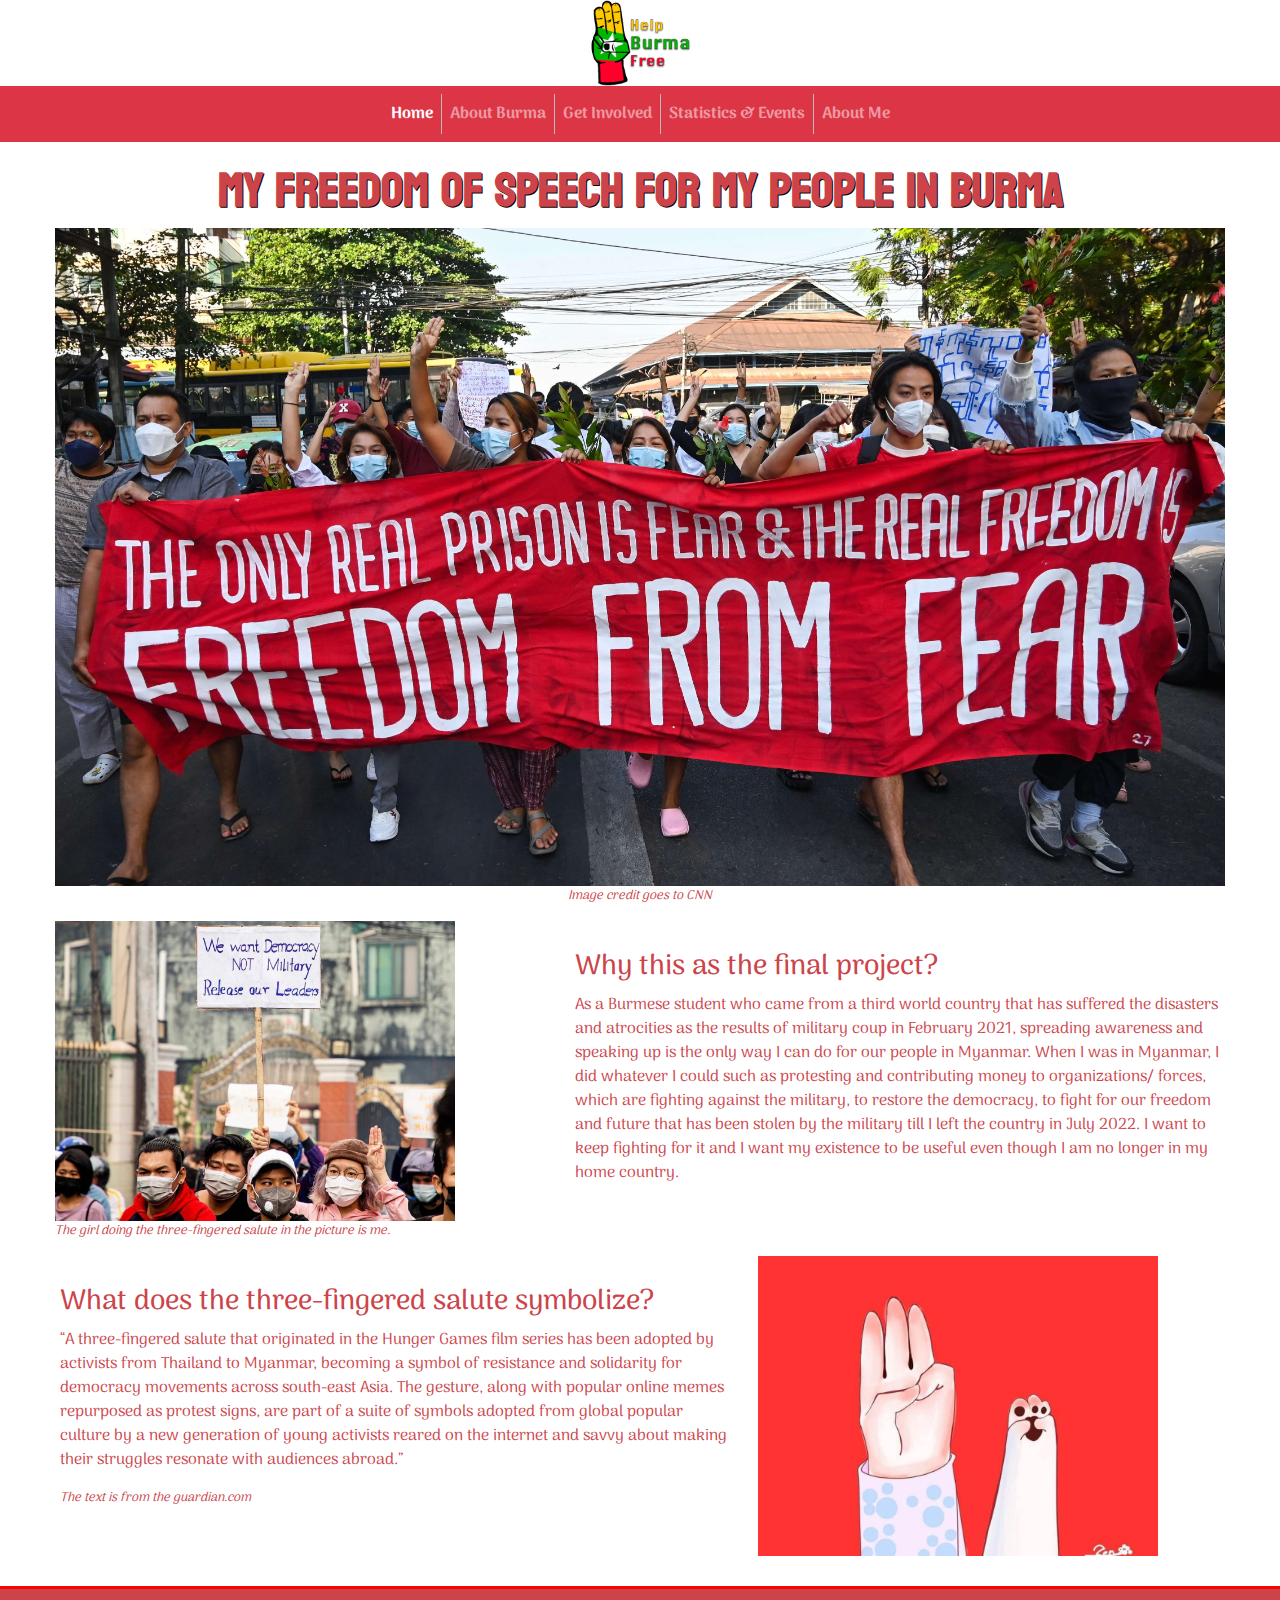
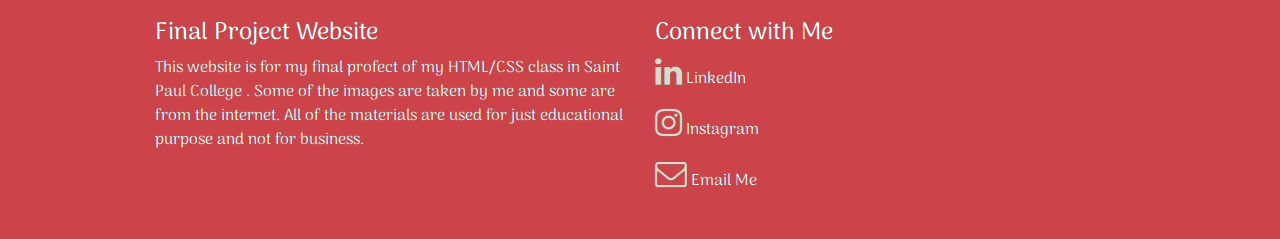
<file: index.html>
<!DOCTYPE html>
<html lang="eng">
<head>
    <meta charset="utf-8">
    <title>Yu's Final Project</title>
    <meta name="viewport" content="width=device-width, initial-scale=1">
    <meta name="description" content="This is the websites of my final Project">

    <link rel="stylesheet" href="https://cdnjs.cloudflare.com/ajax/libs/font-awesome/4.7.0/css/font-awesome.min.css">
    
    <!-- Bootstrap Stylesheet-->
    <link rel="stylesheet" href="https://cdn.jsdelivr.net/npm/bootstrap@4.6.1/dist/css/bootstrap.min.css">
    <link rel="stylesheet" href="style.css">
  </head>
  
  <body>
    <header>

      <img src="images/logo.png" alt="logo" height="100" width="100" class="img-fluid logo">
    </header>

    <nav class="navbar navbar-expand-sm navbar-dark bg-danger">
    <button class="navbar-toggler" type="button" data-toggle="collapse" data-target="#navbarSupportedContent" aria-controls="navbarSupportedContent" aria-expanded="false" aria-label="Toggle navigation">
        <span class="navbar-toggler-icon"></span>
    </button>

  <div class="collapse navbar-collapse" id="navbarSupportedContent">
        <ul class="navbar-nav mr-auto">
            <li class="nav-item active"><a class="nav-link" href="index.html">Home</a></li>
            <li class="nav-item"><a class="nav-link" href="aboutburma.html">About Burma</a></li>
            <li class="nav-item"><a class="nav-link" href="getinvolved.html">Get Involved</a></li>
            <li class="nav-item"><a class="nav-link" href="statisticsandevents.html">Statistics & Events</a></li> 
            <li class="nav-item"><a class="nav-link" href="aboutme.html">About Me</a></li>     
        </ul>
    
    </div>
</nav>


  <main>
    <h1>My freedom of speech for my people in Burma</h1>
    <div class="container-fluid">
        <div class="row">
          <div class="col-sm-12">
            <img src="images/heroimage1.jpeg" height="300" width="1200" class="img-fluid" alt="frog portrait">
            <i><small><center><p>Image credit goes to CNN</p><center></small></i>
          </div>
        </div>

        <div class="row">
          <div class="col-sm-5">
             <img src="images/me.jpeg" height="400" width="400" class="img-fluid" alt="picture of yu">
             <small><p><i>The girl doing the three-fingered salute in the picture is me.</i></p></small>
          </div>
          <div class="col-sm-7">
            <blockquote>

              <h3>Why this as the final project?</h3>
              <p>As a Burmese student who came from a third world country that has suffered the disasters and atrocities as the results of military coup in February 2021, spreading awareness and speaking up is the only way I can do for our people in Myanmar. When I was in Myanmar, I did whatever I could such as protesting and contributing money to organizations/ forces, which are fighting against the military, to restore the democracy, to fight for our freedom and future that has been stolen by the military till I left the country in July 2022. I want to keep fighting for it and I want my existence to be useful even though I am no longer in my home country.   </p>
            </blockquote>
          </div>
        <div class="row">
          <div class="col-sm-7">
            <blockquote>
              <h3>What does the three-fingered salute symbolize?</h3>
              <p>“A three-fingered salute that originated in the Hunger Games film series has been adopted by activists from Thailand to Myanmar, becoming a symbol of resistance and solidarity for democracy movements across south-east Asia. The gesture, along with popular online memes repurposed as protest signs, are part of a suite of symbols adopted from global popular culture by a new generation of young activists reared on the internet and savvy about making their struggles resonate with audiences abroad.”  </p>
              <small><p><i>The text is from the guardian.com</i></p></small>
            </blockquote>
          </div>
          <div class="col-sm-5">
             <img src="images/3fingers.jpeg" height="400" width="400" class="img-fluid" alt="frog portrait">
          </div>

        </div>

      
      </div>
  </main>

  <footer>
    <div class="row footer1000">
      <div class="col-sm-6">
        <h4>Final Project Website</h4>
        <p>This website is for my final profect of my HTML/CSS class in <a href="http://https://www.saintpaul.edu/">Saint Paul College</a> . Some of the images are taken by me and some are from the internet. All of the materials are used for just educational purpose and not for business. </p>
      </div>
      <div class="col-sm-6">
        <h4>Connect with Me</h4>
        <a href="https://www.linkedin.com/in/yunandaraung97/" target="_blank">
          <p>
            <i class="fa fa-linkedin" aria-hidden="true"></i>
            LinkedIn
          </p>
        </a>
        <a href="https://www.instagram.com/yu_nandar_aung97/" target="_blank">
          <p>
            <i class="fa fa-instagram" aria-hidden="true"></i>
            Instagram
          </p>
        </a>
        <a href="mailto:yunandaraung.tara@gmail.com" target="_blank">
          <p>
            <i class="fa fa-envelope-o" aria-hidden="true"></i>
            Email Me
          </p>
        </a>   
      </div>
      <div class="col-sm-6"> </div>    
    </div>

  </footer>
<!--jQuery, Popper, and Bootstrap Javascript files-->
<script src="https://cdn.jsdelivr.net/npm/jquery@3.6.0/dist/jquery.slim.min.js"></script>
<script src="https://cdn.jsdelivr.net/npm/popper.js@1.16.1/dist/umd/popper.min.js"></script>
<script src="https://cdn.jsdelivr.net/npm/bootstrap@4.6.1/dist/js/bootstrap.bundle.min.js"></script>
 </body>
 </html>
</file>
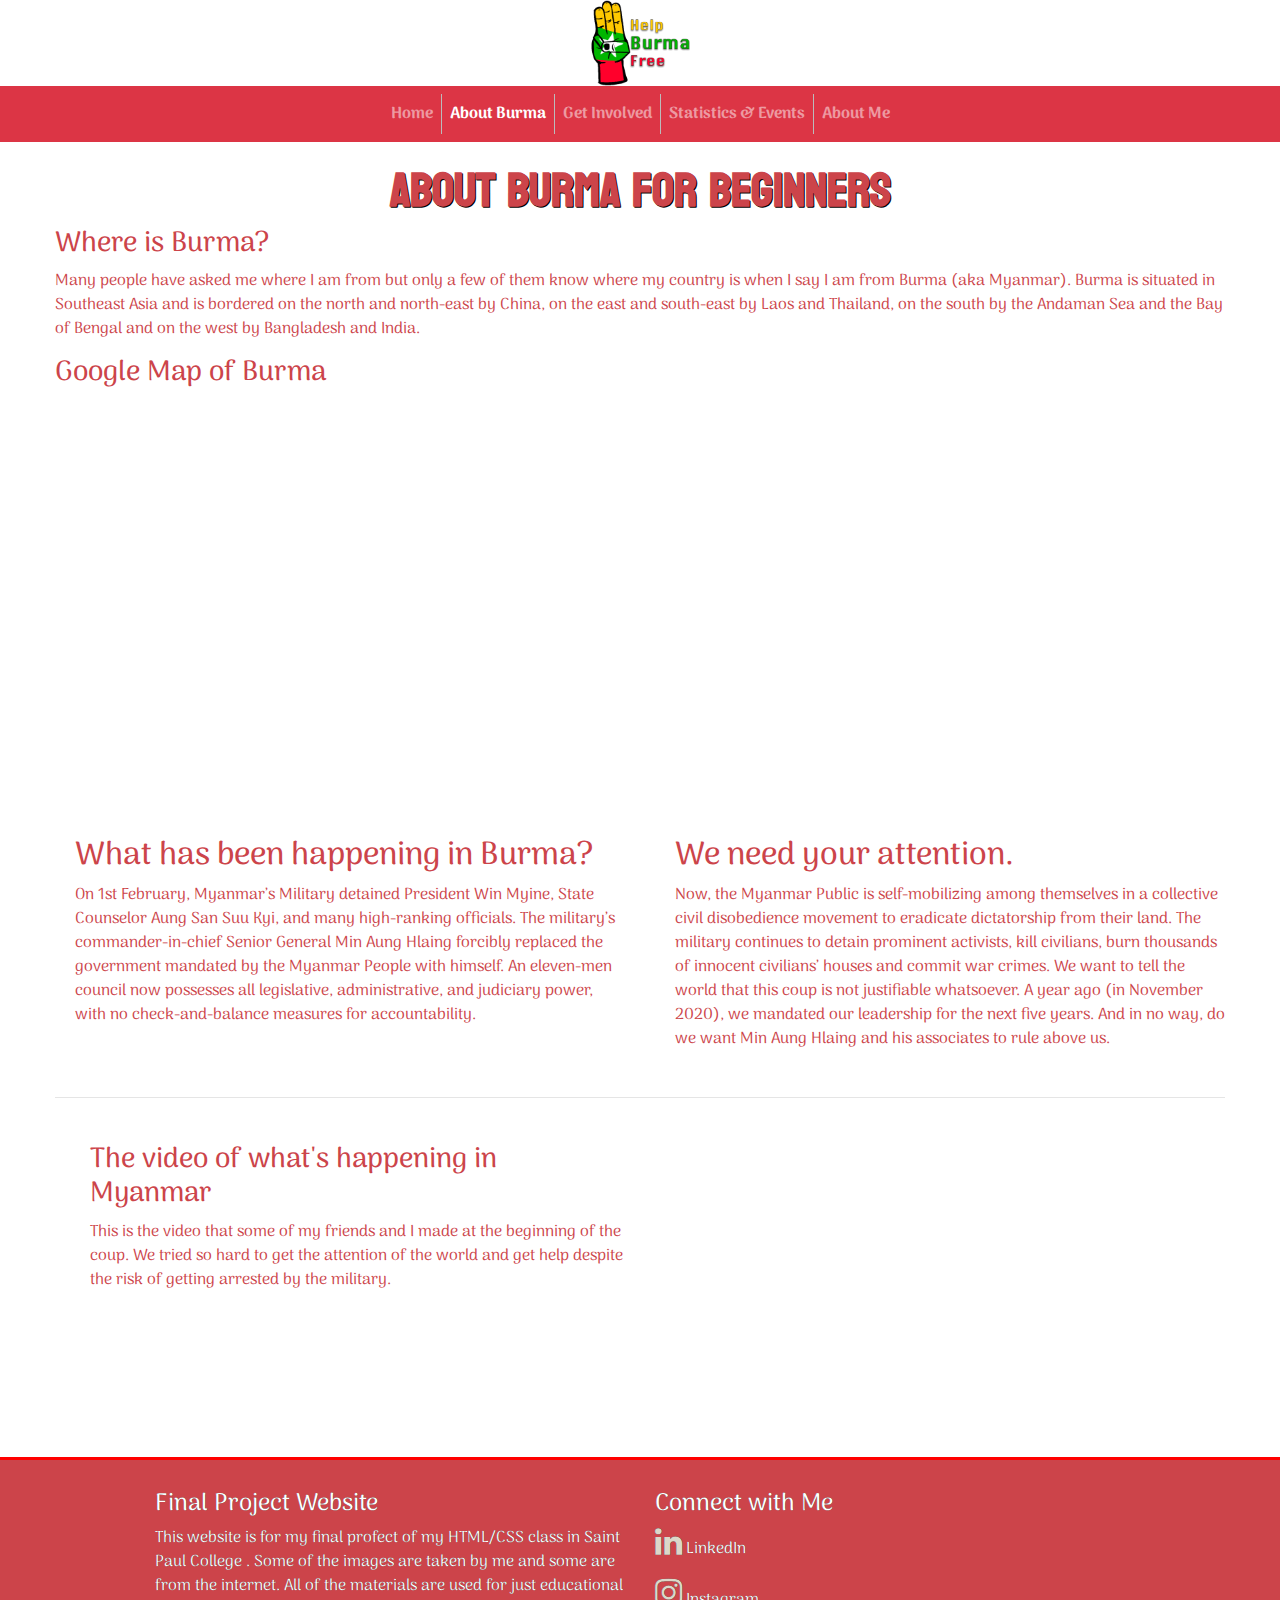
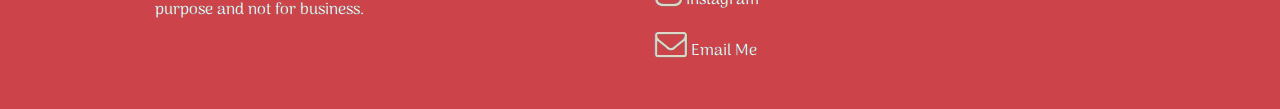
<file: aboutburma.html>
<!DOCTYPE html>
<html lang="eng">
<head>
    <meta charset="utf-8">
    <title>Yu's Final Project</title>
    <meta name="viewport" content="width=device-width, initial-scale=1">
    <meta name="description" content="This page is about Burma for people who knows nothing about Burma">

    <link rel="stylesheet" href="https://cdnjs.cloudflare.com/ajax/libs/font-awesome/4.7.0/css/font-awesome.min.css">
    
    <!-- Bootstrap Stylesheet-->
    <link rel="stylesheet" href="https://cdn.jsdelivr.net/npm/bootstrap@4.6.1/dist/css/bootstrap.min.css">
    <link rel="stylesheet" href="style.css">
  </head>
  
  <body>
    <header>
      <img src="images/logo.png" alt="logo" height="100" width="100" class="img-fluid logo">
    </header>

    <nav class="navbar navbar-expand-sm navbar-dark bg-danger">
    <button class="navbar-toggler" type="button" data-toggle="collapse" data-target="#navbarSupportedContent" aria-controls="navbarSupportedContent" aria-expanded="false" aria-label="Toggle navigation">
        <span class="navbar-toggler-icon"></span>
    </button>

  <div class="collapse navbar-collapse" id="navbarSupportedContent">
        <ul class="navbar-nav mr-auto">
            <li class="nav-item"><a class="nav-link" href="index.html">Home</a></li>
            <li class="nav-item active"><a class="nav-link" href="aboutburma.html">About Burma</a></li>
            <li class="nav-item"><a class="nav-link" href="getinvolved.html">Get Involved</a></li>
            <li class="nav-item"><a class="nav-link" href="statisticsandevents.html">Statistics & Events</a></li>    
            <li class="nav-item"><a class="nav-link" href="aboutme.html">About Me</a></li>     
        </ul>  
    </div>
</nav>

  <main>
    <h1>About Burma for beginners</h1>
      <div class="container-fluid">
        <div class="row">
          <div class="col-sm-12">
            <h3>Where is Burma?</h3>
            <p>Many people have asked me where I am from but only a few of them know where my country is when I say I am from Burma (aka Myanmar). Burma is situated in Southeast Asia and is bordered on the north and north-east by China, on the east and south-east by Laos and Thailand, on the south by the Andaman Sea and the Bay of Bengal and on the west by Bangladesh and India. 
            <h3>Google Map of Burma</h3> 
            <iframe src="https://www.google.com/maps/embed?pb=!1m18!1m12!1m3!1d15472190.168630594!2d87.63726424187435!3d18.78075720276777!2m3!1f0!2f0!3f0!3m2!1i1024!2i768!4f13.1!3m3!1m2!1s0x305652a7714e2907%3A0xba7b0ee41c622b11!2sMyanmar%20(Burma)!5e0!3m2!1sen!2sus!4v1670472849385!5m2!1sen!2sus" width="100%" height="400" style="border:0;" allowfullscreen="" loading="lazy" referrerpolicy="no-referrer-when-downgrade"></iframe>
          </div>
        </div>
        
        <div class="row">
          <div class="col-sm-6">
            <blockquote>
             <h2>What has been happening in Burma? </h2>
             <p>On 1st February, Myanmar’s Military detained President Win Myine, State Counselor Aung San Suu Kyi, and many high-ranking officials. The military’s commander-in-chief Senior General Min Aung Hlaing forcibly replaced the government mandated by the Myanmar People with himself. An eleven-men council now possesses all legislative, administrative, and judiciary power, with no check-and-balance measures for accountability. </p>
            </blockquote>
          </div>
          <div class="col-sm-6">
            <blockquote>
              <h2>We need your attention. </h2>
              <p>Now, the Myanmar Public is self-mobilizing among themselves in a collective civil disobedience movement to eradicate dictatorship from their land. The military continues to detain prominent activists, kill civilians, burn thousands of innocent civilians’ houses and commit war crimes. We want to tell the world that this coup is not justifiable whatsoever. A year ago (in November 2020), we mandated our leadership for the next five years. And in no way, do we want Min Aung Hlaing and his associates to rule above us. </p>
            </blockquote>
          </div>
      </div>
      <hr>

      <div class="container-fluid">
        <div class="row">
          <div class="col-sm-6">
            <blockquote>
              <h3>The video of what's happening in Myanmar </h3>
              <p>This is the video that some of my friends and I made at the beginning of the coup. We tried so hard to get the attention of the world and get help despite the risk of getting arrested by the military.</p>
            </blockquote>
          </div>
            <div class="col-sm-6">
            <div class="embed-responsive embed-responsive-16by9"> 
            <iframe class="embed-responsive-item" src=" https://www.youtube.com/embed/lJR1H7hL8mI "></iframe> 
            </div> 
          </div>            
        </div>
      </div>
  </main>

  <footer>
    <div class="row footer1000">
      <div class="col-sm-6">
        <h4>Final Project Website</h4>
        <p>This website is for my final profect of my HTML/CSS class in <a href="http://https://www.saintpaul.edu/">Saint Paul College</a> . Some of the images are taken by me and some are from the internet. All of the materials are used for just educational purpose and not for business. </p>
      </div>
      <div class="col-sm-6">
        <h4>Connect with Me</h4>
        <a href="https://www.linkedin.com/in/yunandaraung97/" target="_blank">
          <p>
            <i class="fa fa-linkedin" aria-hidden="true"></i>
            LinkedIn
          </p>
        </a>
        <a href="https://www.instagram.com/yu_nandar_aung97/" target="_blank">
          <p>
            <i class="fa fa-instagram" aria-hidden="true"></i>
            Instagram
          </p>
        </a>
        <a href="mailto:yunandaraung.tara@gmail.com" target="_blank">
          <p>
            <i class="fa fa-envelope-o" aria-hidden="true"></i>
            Email Me
          </p>
        </a>   
      </div>
      <div class="col-sm-6"> </div>    
    </div>

  </footer>
<!--jQuery, Popper, and Bootstrap Javascript files-->
<script src="https://cdn.jsdelivr.net/npm/jquery@3.6.0/dist/jquery.slim.min.js"></script>
<script src="https://cdn.jsdelivr.net/npm/popper.js@1.16.1/dist/umd/popper.min.js"></script>
<script src="https://cdn.jsdelivr.net/npm/bootstrap@4.6.1/dist/js/bootstrap.bundle.min.js"></script>
</body>
</html>
</file>
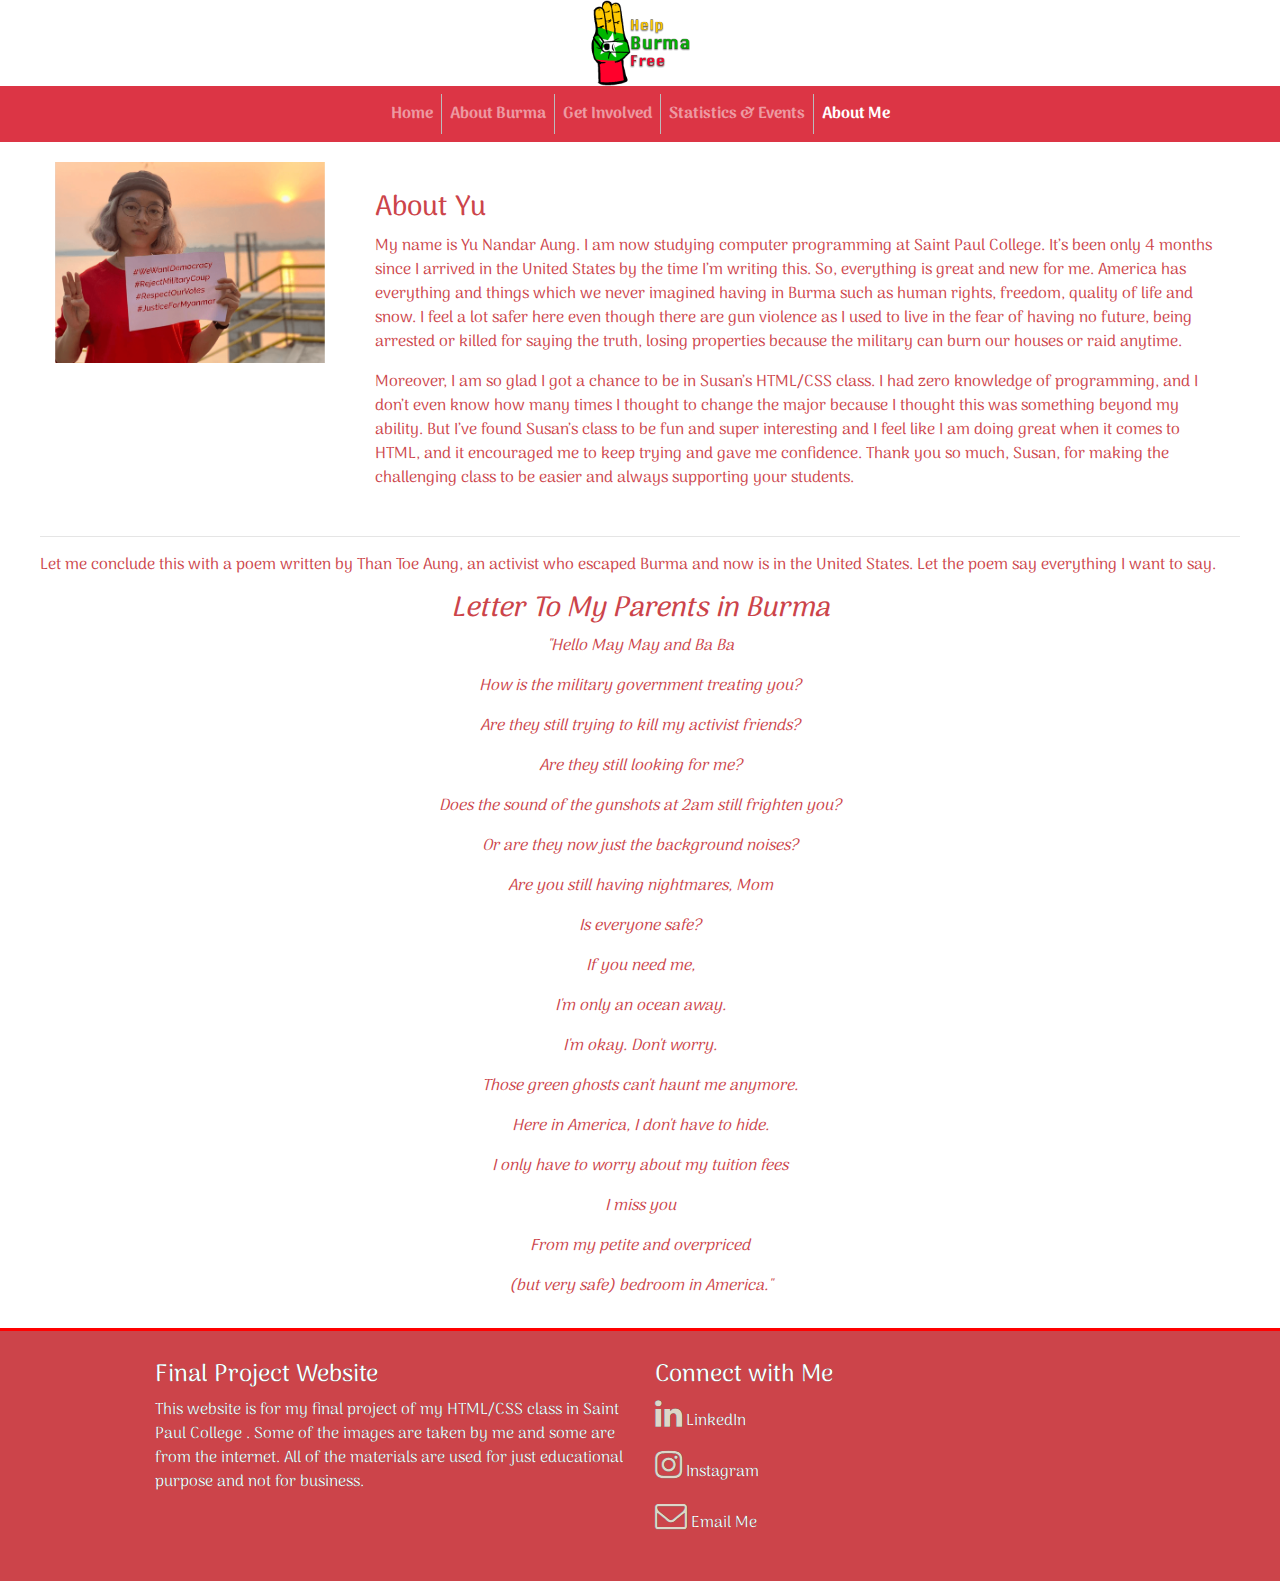
<file: aboutme.html>
<!DOCTYPE html>
<html lang="eng">
<head>
    <meta charset="utf-8">
    <title>Yu's Final Project</title>
    <meta name="viewport" content="width=device-width, initial-scale=1">
    <meta name="description" content="This is the websites of my final Project">

    <link rel="stylesheet" href="https://cdnjs.cloudflare.com/ajax/libs/font-awesome/4.7.0/css/font-awesome.min.css">
    
    <!-- Bootstrap Stylesheet-->
    <link rel="stylesheet" href="https://cdn.jsdelivr.net/npm/bootstrap@4.6.1/dist/css/bootstrap.min.css">
    <link rel="stylesheet" href="style.css">
  </head>
  
  <body>
    <header>

      <img src="images/logo.png" alt="logo" height="100" width="100" class="img-fluid logo">
    </header>

    <nav class="navbar navbar-expand-sm navbar-dark bg-danger">
    <button class="navbar-toggler" type="button" data-toggle="collapse" data-target="#navbarSupportedContent" aria-controls="navbarSupportedContent" aria-expanded="false" aria-label="Toggle navigation">
        <span class="navbar-toggler-icon"></span>
    </button>

  <div class="collapse navbar-collapse" id="navbarSupportedContent">
        <ul class="navbar-nav mr-auto">
            <li class="nav-item"><a class="nav-link" href="index.html">Home</a></li>
            <li class="nav-item"><a class="nav-link" href="aboutburma.html">About Burma</a></li>
            <li class="nav-item"><a class="nav-link" href="getinvolved.html">Get Involved</a></li>
            <li class="nav-item"><a class="nav-link" href="statisticsandevents.html">Statistics & Events</a></li>    
            <li class="nav-item active"><a class="nav-link" href="aboutme.html">About Me</a></li>     
        </ul>
    
    </div>
</nav>


  <main>
    <div class="container-fluid">
      <div class="row">
        <div class="col-sm-3">
          <img src="images/me1.png" height="400" width="400" class="img-fluid" alt="picture of yu">
        </div>

        <div class="col-sm-9">
          <blockquote>
            <h3>About Yu</h3>
            <p>My name is Yu Nandar Aung. I am now studying computer programming at Saint Paul College. It’s been only 4 months since I arrived in the United States by the time I’m writing this. So, everything is great and new for me. America has everything and things which we never imagined having in Burma such as human rights, freedom, quality of life and snow. I feel a lot safer here even though there are gun violence as I used to live in the fear of having no future, being arrested or killed for saying the truth, losing properties because the military can burn our houses or raid anytime.  </p>
            <p>Moreover, I am so glad I got a chance to be in Susan’s HTML/CSS class. I had zero knowledge of programming, and I don’t even know how many times I thought to change the major because I thought this was something beyond my ability. But I’ve found Susan’s class to be fun and super interesting and I feel like I am doing great when it comes to HTML, and it encouraged me to keep trying and gave me confidence. Thank you so much, Susan, for making the challenging class to be easier and always supporting your students. </p>
          </blockquote>
        </div>
      </div>
    </div>
    <hr>
    <p>Let me conclude this with a poem written by Than Toe Aung, an activist who escaped Burma and now is in the United States. Let the poem say everything I want to say.<p>
    <div class="poem">
     <h3>Letter To My Parents in Burma</h3>
     <p>"Hello May May and Ba Ba</p>
     <p>How is the military government treating you?</p>
     <p>Are they still trying to kill my activist friends?</p>
     <p>Are they still looking for me?</p>
     <p>Does the sound of the gunshots at 2am still frighten you?</p>
     <p>Or are they now just the background noises?</p>
     <p>Are you still having nightmares, Mom</p>
     <p>Is everyone safe?</p>
     <p>If you need me,</p>
     <p>I'm only an ocean away.</p>
     <p>I'm okay. Don't worry.</p>
     <p>Those green ghosts can't haunt me anymore.</p>
     <p>Here in America, I don't have to hide.</p>
     <p>I only have to worry about my tuition fees</p>
     <p>I miss you</p>
     <p>From my petite and overpriced</p>
     <p>(but very safe) bedroom in America."</p>
    </div>


    
  </main>


  <footer>
    <div class="row footer1000">
      <div class="col-sm-6">
        <h4>Final Project Website</h4>
        <p>This website is for my final project of my HTML/CSS class in <a href="http://https://www.saintpaul.edu/">Saint Paul College</a> . Some of the images are taken by me and some are from the internet. All of the materials are used for just educational purpose and not for business. </p>
      </div>
      <div class="col-sm-6">
        <h4>Connect with Me</h4>
        <a href="https://www.linkedin.com/in/yunandaraung97/" target="_blank">
          <p>
            <i class="fa fa-linkedin" aria-hidden="true"></i>
            LinkedIn
          </p>
        </a>
        <a href="https://www.instagram.com/yu_nandar_aung97/" target="_blank">
          <p>
            <i class="fa fa-instagram" aria-hidden="true"></i>
            Instagram
          </p>
        </a>
        <a href="mailto:yunandaraung.tara@gmail.com" target="_blank">
          <p>
            <i class="fa fa-envelope-o" aria-hidden="true"></i>
            Email Me
          </p>
        </a>   
      </div>
      <div class="col-sm-6"> </div>    
    </div>

  </footer>
<!--jQuery, Popper, and Bootstrap Javascript files-->
<script src="https://cdn.jsdelivr.net/npm/jquery@3.6.0/dist/jquery.slim.min.js"></script>
<script src="https://cdn.jsdelivr.net/npm/popper.js@1.16.1/dist/umd/popper.min.js"></script>
<script src="https://cdn.jsdelivr.net/npm/bootstrap@4.6.1/dist/js/bootstrap.bundle.min.js"></script>
 </body>
 </html>
</file>
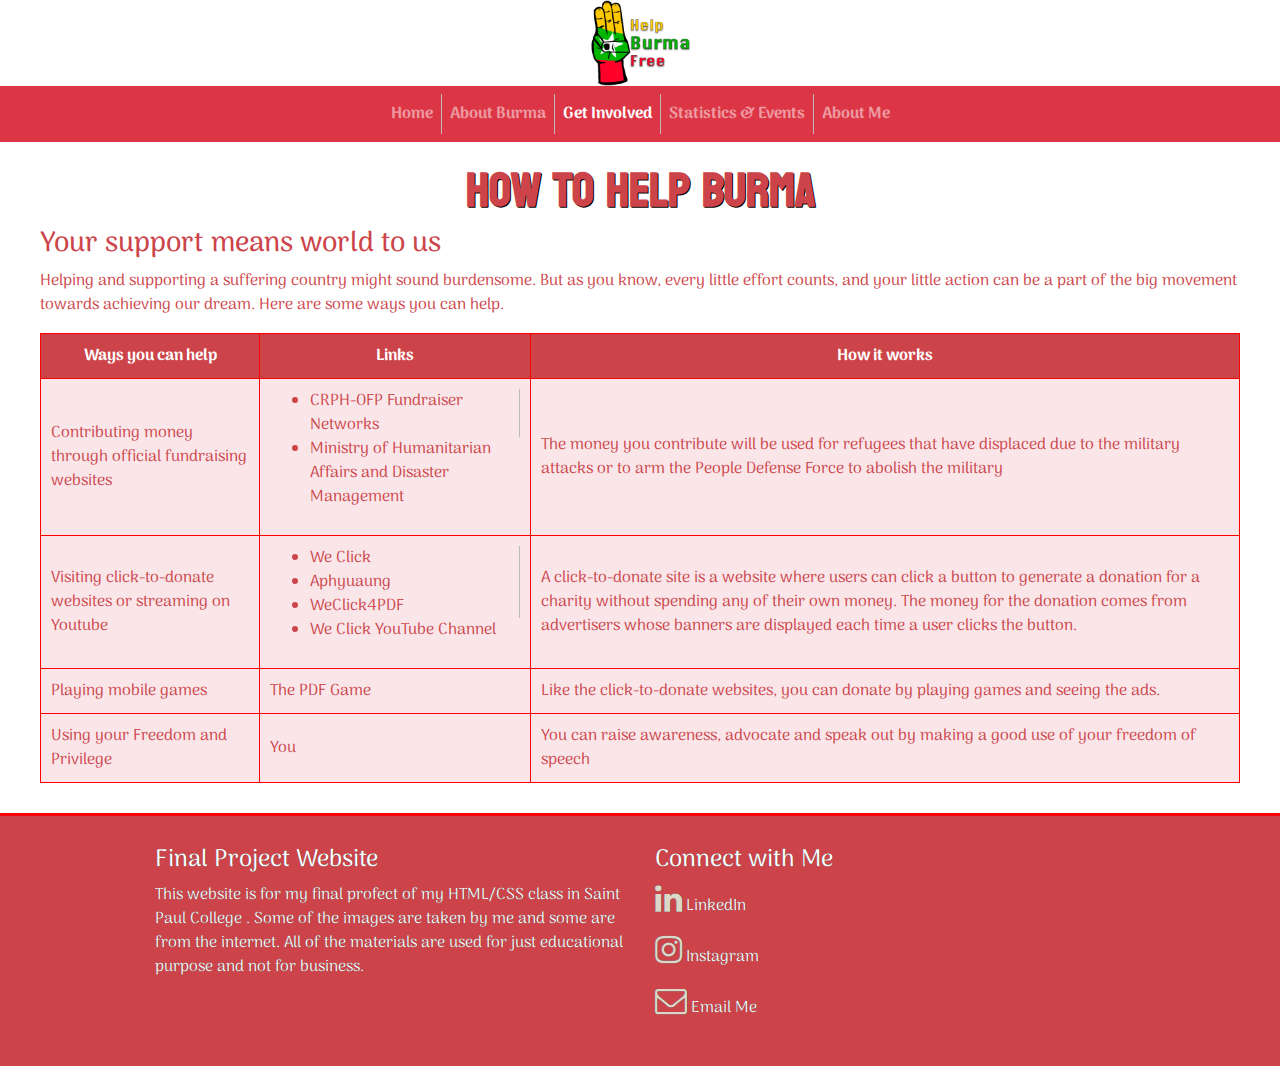
<file: getinvolved.html>
<!DOCTYPE html>
<html lang="eng">
<head>
    <meta charset="utf-8">
    <title>Yu's Final Project</title>
    <meta name="viewport" content="width=device-width, initial-scale=1">
    <meta name="description" content="This page is about how you can help the people in Burma">

    <link rel="stylesheet" href="https://cdnjs.cloudflare.com/ajax/libs/font-awesome/4.7.0/css/font-awesome.min.css">
    
    <!-- Bootstrap Stylesheet-->
    <link rel="stylesheet" href="https://cdn.jsdelivr.net/npm/bootstrap@4.6.1/dist/css/bootstrap.min.css">
    <link rel="stylesheet" href="style.css">
  </head>
  
  <body>
    <header>

      <img src="images/logo.png" alt="logo" height="100" width="100" class="img-fluid logo">
    </header>

    <nav class="navbar navbar-expand-sm navbar-dark bg-danger">
    <button class="navbar-toggler" type="button" data-toggle="collapse" data-target="#navbarSupportedContent" aria-controls="navbarSupportedContent" aria-expanded="false" aria-label="Toggle navigation">
        <span class="navbar-toggler-icon"></span>
    </button>

  <div class="collapse navbar-collapse" id="navbarSupportedContent">
        <ul class="navbar-nav mr-auto">
            <li class="nav-item"><a class="nav-link" href="index.html">Home</a></li>
            <li class="nav-item"><a class="nav-link" href="aboutburma.html">About Burma</a></li>
            <li class="nav-item active"><a class="nav-link" href="getinvolved.html">Get Involved</a></li>
            <li class="nav-item"><a class="nav-link" href="statisticsandevents.html">Statistics & Events</a></li>    
            <li class="nav-item"><a class="nav-link" href="aboutme.html">About Me</a></li>      
        </ul>
    </div>
  </nav>

  <main>
    <h1>How to help Burma</h1>
    <h3>Your support means world to us</h3>
    <p>Helping and supporting a suffering country might sound burdensome. But as you know, every little effort counts, and your little action can be a part of the big movement towards achieving our dream. Here are some ways you can help. </p>
    <table>
      <tr>
        <th>Ways you can help</th>
        <th>Links</th>
        <th>How it works</th>
      </tr>    

      <tr>
        <td>Contributing money through official fundraising websites</td>
        <td>
          <ul>
            <li><a href="https://ofp.crphmyanmar.org/?fbclid=IwAR1oAcfaXEiXKvtQxrhu9Fp20h9wcuuMgBJdflvix2NOVq3I15TpmkXi4Zw" target="_blank">CRPH-OFP  Fundraiser Networks</a></li>
            <li><a href="https://mohadm.nugmyanmar.org/" target="_blank">Ministry of Humanitarian Affairs and Disaster Management</a></li>
          </ul>
        </td>
        <td>The money you contribute will be used for refugees that have displaced due to the military attacks or to arm the People Defense Force to abolish the military</td>
      </tr>

      <tr>
        <td>Visiting click-to-donate websites or streaming on Youtube</td>
        <td>
          <ul>
            <li><a href="https://weclick4mm.blogspot.com/" target="_blank">We Click</a></li>
            <li><a href="https://www.aphyuyaung.com/" target="_blank">Aphyuaung</a></li>
            <li><a href="https://weclick4pdf.com/" target="_blank">WeClick4PDF</a></li>
            <li><a href="https://www.youtube.com/@WECLICK2" target="_blank">We Click YouTube Channel</a></li>
          </ul>
        </td>
        <td>A click-to-donate site is a website where users can click a button to generate a donation for a charity without spending any of their own money. The money for the donation comes from advertisers whose banners are displayed each time a user clicks the button.</td>
      </tr>

      <tr>
        <td>Playing mobile games</td>
        <td><a href="https://play.google.com/store/apps/details?id=com.gzentertainment.thepdfgamecoop" target="_blank">The PDF Game</a></td>
        <td>Like the click-to-donate websites, you can donate by playing games and seeing the ads. </td>
      </tr>

      <tr>
        <td>Using your Freedom and Privilege</td>
        <td>You</td>
        <td>You can raise awareness, advocate and speak out by making a good use of your freedom of speech</td>
      </tr>

      
    </table>

  </main>

  <footer>
    <div class="row footer1000">
      <div class="col-sm-6">
        <h4>Final Project Website</h4>
        <p>This website is for my final profect of my HTML/CSS class in <a href="http://https://www.saintpaul.edu/">Saint Paul College</a> . Some of the images are taken by me and some are from the internet. All of the materials are used for just educational purpose and not for business. </p>
      </div>
      <div class="col-sm-6">
        <h4>Connect with Me</h4>
        <a href="https://www.linkedin.com/in/yunandaraung97/" target="_blank">
          <p>
            <i class="fa fa-linkedin" aria-hidden="true"></i>
            LinkedIn
          </p>
        </a>
        <a href="https://www.instagram.com/yu_nandar_aung97/" target="_blank">
          <p>
            <i class="fa fa-instagram" aria-hidden="true"></i>
            Instagram
          </p>
        </a>
        <a href="mailto:yunandaraung.tara@gmail.com" target="_blank">
          <p>
            <i class="fa fa-envelope-o" aria-hidden="true"></i>
            Email Me
          </p>
        </a>   
      </div>
      <div class="col-sm-6"> </div>    
    </div>

  </footer>
<!--jQuery, Popper, and Bootstrap Javascript files-->
<script src="https://cdn.jsdelivr.net/npm/jquery@3.6.0/dist/jquery.slim.min.js"></script>
<script src="https://cdn.jsdelivr.net/npm/popper.js@1.16.1/dist/umd/popper.min.js"></script>
<script src="https://cdn.jsdelivr.net/npm/bootstrap@4.6.1/dist/js/bootstrap.bundle.min.js"></script>
 </body>
 </html>
</file>
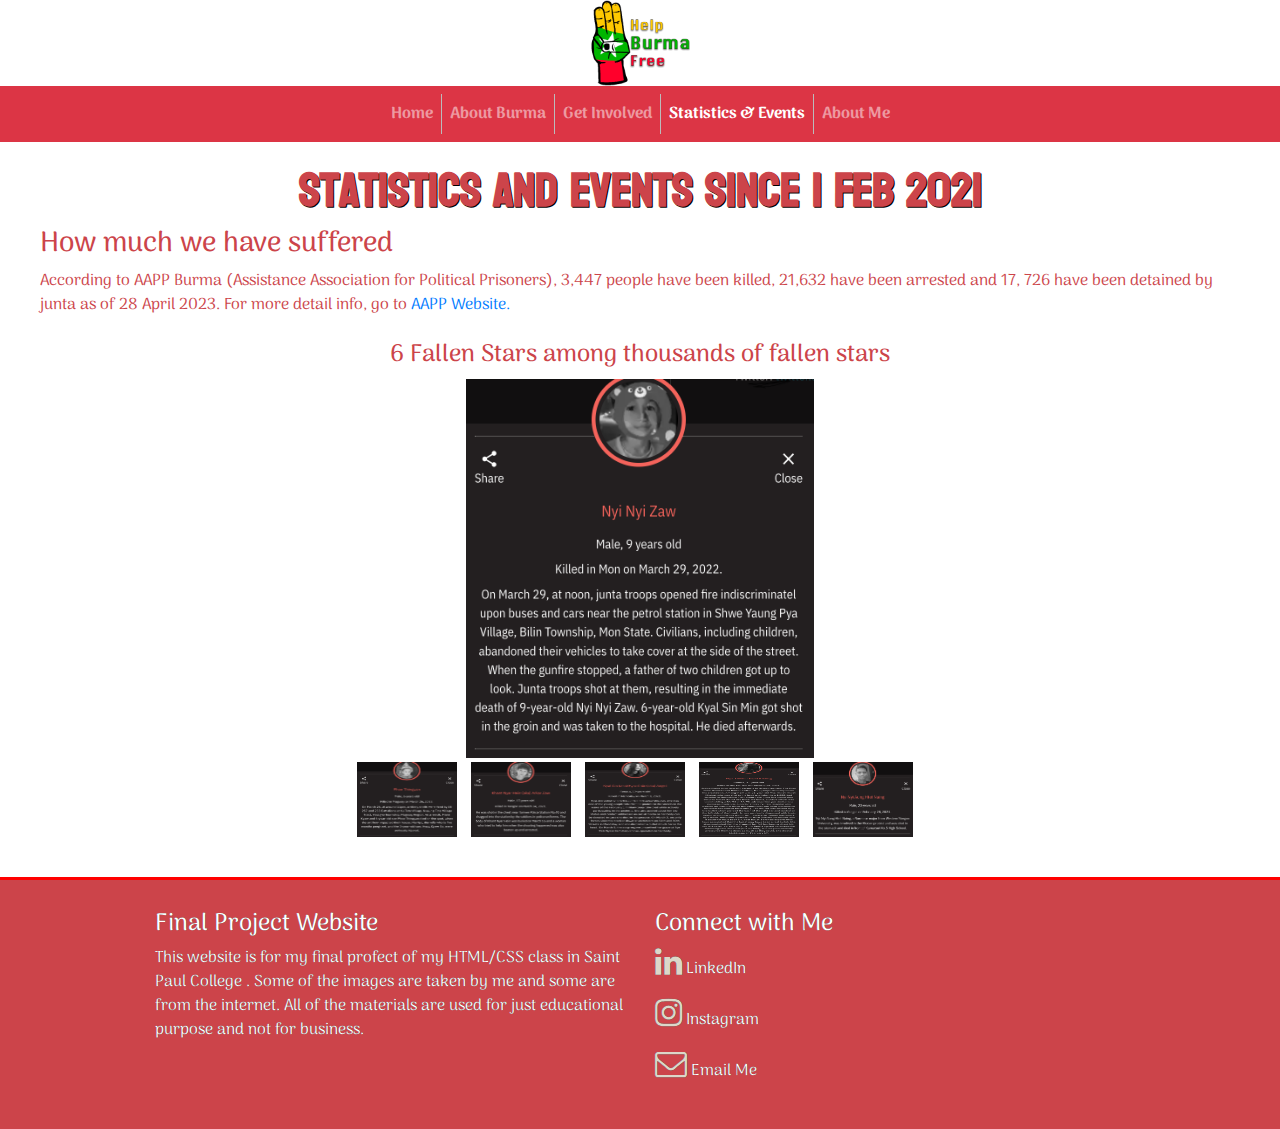
<file: statisticsandevents.html>
<!DOCTYPE html>
<html lang="eng">
<head>
    <meta charset="utf-8">
    <title>Yu's Final Project</title>
    <meta name="viewport" content="width=device-width, initial-scale=1">
    <meta name="description" content="This page is about the statistics and events that have happened since the coup took place in Feb 2021.">

    <link rel="stylesheet" href="https://cdnjs.cloudflare.com/ajax/libs/font-awesome/4.7.0/css/font-awesome.min.css">
    
    <!-- Bootstrap Stylesheet-->
    <link rel="stylesheet" href="https://cdn.jsdelivr.net/npm/bootstrap@4.6.1/dist/css/bootstrap.min.css">
    <link rel="stylesheet" href="style.css">
  </head>
  
  <body>
    <header>

      <img src="images/logo.png" alt="logo" height="100" width="100" class="img-fluid logo">
    </header>

    <nav class="navbar navbar-expand-sm navbar-dark bg-danger">
    <button class="navbar-toggler" type="button" data-toggle="collapse" data-target="#navbarSupportedContent" aria-controls="navbarSupportedContent" aria-expanded="false" aria-label="Toggle navigation">
        <span class="navbar-toggler-icon"></span>
    </button>

  <div class="collapse navbar-collapse" id="navbarSupportedContent">
        <ul class="navbar-nav mr-auto">
            <li class="nav-item"><a class="nav-link" href="index.html">Home</a></li>
            <li class="nav-item"><a class="nav-link" href="aboutburma.html">About Burma</a></li>
            <li class="nav-item"><a class="nav-link" href="getinvolved.html">Get Involved</a></li>
            <li class="nav-item active"><a class="nav-link" href="statisticsandevents.html">Statistics & Events</a></li>   
            <li class="nav-item"><a class="nav-link" href="aboutme.html">About Me</a></li>       
        </ul>
    
    </div>
</nav>


  <main>
    <!--Bootstrap-->
    <h1>Statistics and Events since 1 Feb 2021</h1>
    <h3>How much we have suffered</h3>
    According to AAPP Burma (Assistance Association for Political Prisoners), 3,447 people have been killed, 21,632 have been arrested and 17, 726 have been detained by junta as of 28 April 2023. For more detail info, go to <a href="https://coup.aappb.org/" target="_blank">AAPP Website.</a>
    <br>
    <br>
    <center><h4> 6 Fallen Stars among thousands of fallen stars</h4></center>

    <div class="row">
        <div class="col-sm-12">
          <div class="gallery">
            <div class="preview">
                <img id="preview" src="images/star1.png" style="display:block;margin:0 auto;" alt=""  height="400" width="350"/>
            </div>
              <div class="gallery-thumbnails" style="margin:0 auto;text-align:center">
                  <img onclick="document.getElementById('preview').src=document.getElementById('img1').src" id="img1" src="images/star2.png" alt="" />
                  <img onclick="document.getElementById('preview').src= document.getElementById('img2').src;" id="img2" src="images/star3.png" alt=""  />
                  <img onclick="document.getElementById('preview').src = document.getElementById('img3').src;" id="img3" src="images/star4.png" alt="" />
                  <img onclick="document.getElementById('preview').src = document.getElementById('img4').src;" id="img4" src="images/star5.png" alt="" />
                  <img onclick="document.getElementById('preview').src = document.getElementById('img5').src;" id="img5" src="images/star6.png" alt=""  />
              </div>
          </div>
        </div>
      </div>
  </main>

  <footer>
    <div class="row footer1000">
      <div class="col-sm-6">
        <h4>Final Project Website</h4>
        <p>This website is for my final profect of my HTML/CSS class in <a href="http://https://www.saintpaul.edu/">Saint Paul College</a> . Some of the images are taken by me and some are from the internet. All of the materials are used for just educational purpose and not for business. </p>
      </div>
      <div class="col-sm-6">
        <h4>Connect with Me</h4>
        <a href="https://www.linkedin.com/in/yunandaraung97/" target="_blank">
          <p>
            <i class="fa fa-linkedin" aria-hidden="true"></i>
            LinkedIn
          </p>
        </a>
        <a href="https://www.instagram.com/yu_nandar_aung97/" target="_blank">
          <p>
            <i class="fa fa-instagram" aria-hidden="true"></i>
            Instagram
          </p>
        </a>
        <a href="mailto:yunandaraung.tara@gmail.com" target="_blank">
          <p>
            <i class="fa fa-envelope-o" aria-hidden="true"></i>
            Email Me
          </p>
        </a>   
      </div>
      <div class="col-sm-6"> </div>    
    </div>

  </footer>
<!--jQuery, Popper, and Bootstrap Javascript files-->
<script src="https://cdn.jsdelivr.net/npm/jquery@3.6.0/dist/jquery.slim.min.js"></script>
<script src="https://cdn.jsdelivr.net/npm/popper.js@1.16.1/dist/umd/popper.min.js"></script>
<script src="https://cdn.jsdelivr.net/npm/bootstrap@4.6.1/dist/js/bootstrap.bundle.min.js"></script>
</body>
</html>
</file>
<file: style.css>
@import url('https://fonts.googleapis.com/css2?family=Arima+Madurai:wght@300&display=swap');
@import url('https://fonts.googleapis.com/css2?family=Arima+Madurai:wght@300&family=Koulen&display=swap');
.logo{
margin: 0 auto;
display:block;
}

body{
  font-family: 'Arima Madurai', cursive;
  margin: 0;

}

h1{
  font-family: 'Koulen', cursive;
  font-size: 3em;
  text-align: center;
  color: rgb(204, 68, 74);
  text-shadow:  1px 1px black;
  font-weight: bold;
}

#navbarSupportedContent{
  font-size: 1em;
  font-weight: bold;
  text-align: center;
  box-sizing: 1;

}

li {
  border-right: 1px solid #bbb;
}

li:last-child {
  border-right: none;
}

nav ul{
  list-style-type:none;
  margin: 0 auto;
}
nav li{
  display:inline;
}
nav a{
  text-decoration:none;
  padding-right:10px;
}


main{
  max-width: 1200px;
  margin: 20px auto;
  color: rgb(204, 68, 74);
}
table{
  border-collapse:collapse;
}
td,th{
  border:1px solid red;
  padding:10px;
}
th{
  background-color:rgb(204, 68, 74);
  color:white ;
}
tr{
  text-align: center;
  background-color: #fae6e9;
}
td{
  text-align: left;
}

ul a, td a:link{
  color: rgb(204, 68, 74);
}
ul a, td a:visited{
  color: rgb(204, 68, 74);
}
ul a, td a:hover{
  color: red;
}
ul a, td a:active{
  color: red;
}

img{
  margin: 0 auto;
}

.col-sm-7 h3{

  color: rgb(204, 68, 74);
}

.poem{
  text-align: center;
  font-style: italic;
}

blockquote{
  margin: 30px 0;
  padding-left: 20px;
  color: rgb(204, 68, 74);
}

.icons .fa{
  font-size: 5em;
  color: #DCD7C9;
}

}
.icons{
  text-align: center;
  padding: 40px 0;
  max-width: 1200px;
  margin: 0 auto;
}

footer{
  background-color:rgb(204, 68, 74);
  color: white;
  text-shadow:  .3px .3px black;
  margin: 30px 0 0 0;
  display: block;
  border-top: 3px solid red;

}

.footer1000{
  padding: 30px 0;
  color: white ;
  max-width: 1000px;
  margin: 0 auto;
}
.fa-linkedin, .fa-envelope-o, .fa-instagram{
    font-size: 2em;
    color: #DCD7C9;
}

footer a:link{
  color: white;
}
footer a:visited{
  color: white;
}
footer a:hover{
  color: black;
}
footer a:active{
  color: black;
}

.gallery .preview{
    width:100%
    height:auto;
}

.gallery .gallery-thumbnails img {
    width:100px;
    height:75px;
    margin: 3px 10px 10px 0;
}

.gallery .gallery-thumbnails img:hover {
    opacity: .8;
    cursor: pointer;
}

.gallery .preview img#preview {
    padding: 1px;
    max-width: 100%;
    height: auto;
    margin: 0 auto !important;
    display: block !important;
}
/* CSS for Tablets */

@media only screen and (max-width: 1024px){
  h1{
    font-size: 2em;
  }
}

/*CSS for Smartphone */
@media only screen and (max-width: 768px){
  h1{
    font-size: 1.5em;
  }
}
</file>
